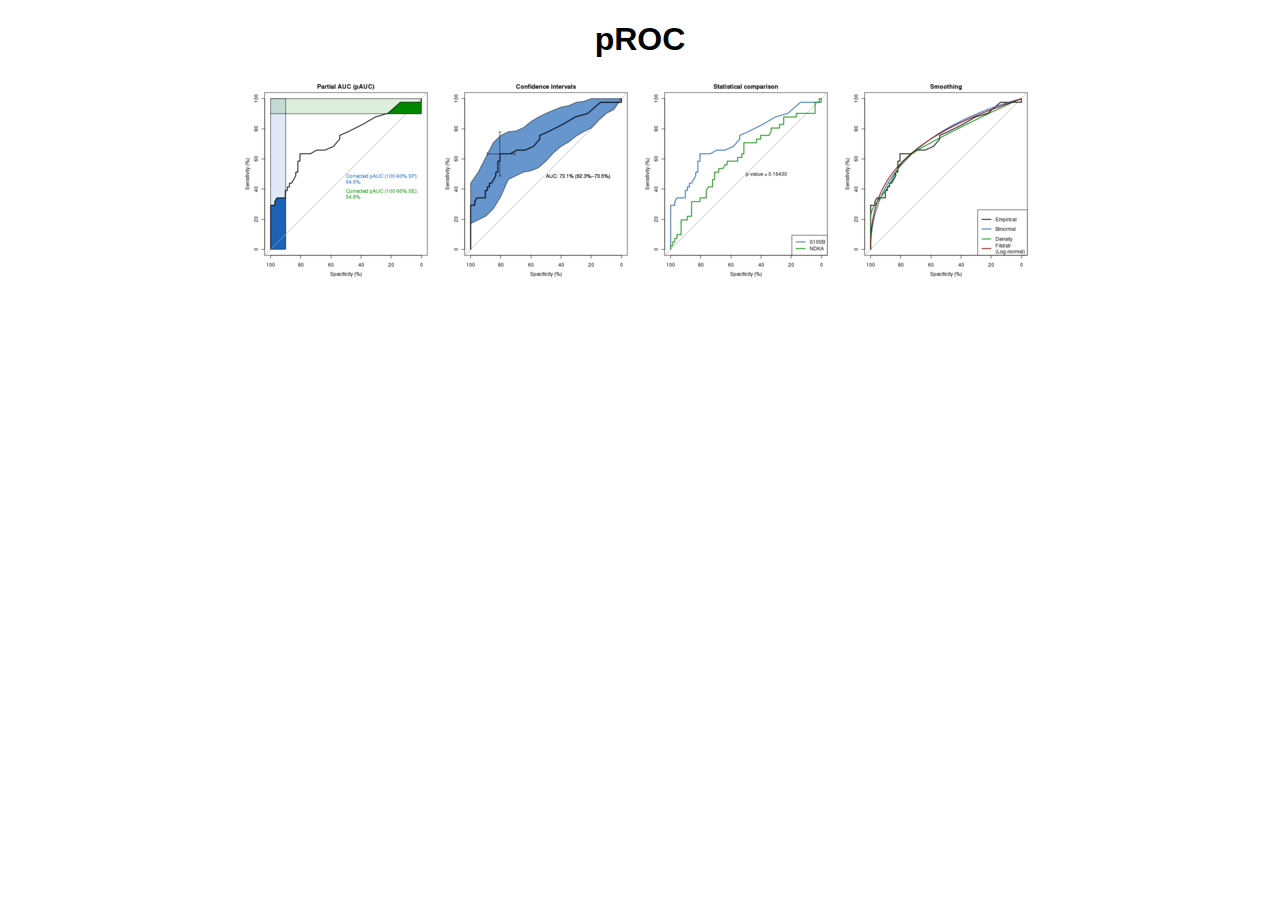
<file: index.html>
<!DOCTYPE HTML PUBLIC "-//W3C//DTD HTML 4.01//EN" "http://www.w3.org/TR/html4/strict.dtd">
<html>
<head>
<meta http-equiv="Content-Type" content="text/html;charset=utf-8">
<title>Xavier Robin</title>
<link href="css/pROC.css" rel="stylesheet" type="text/css">
</head>
<body>

<div style="position: relative">
	<a href="pROC/index.html" style="position: absolute; top: 0; bottom: 0; left: 0; right: 0;"></a>
	<h1 id="top">pROC</h1>
	<p style="text-align:center;"><img src="pROC/images/montage.png" alt="Screenshots montage" style="border:0"></p>
</div>
</body>
</html>
</file>
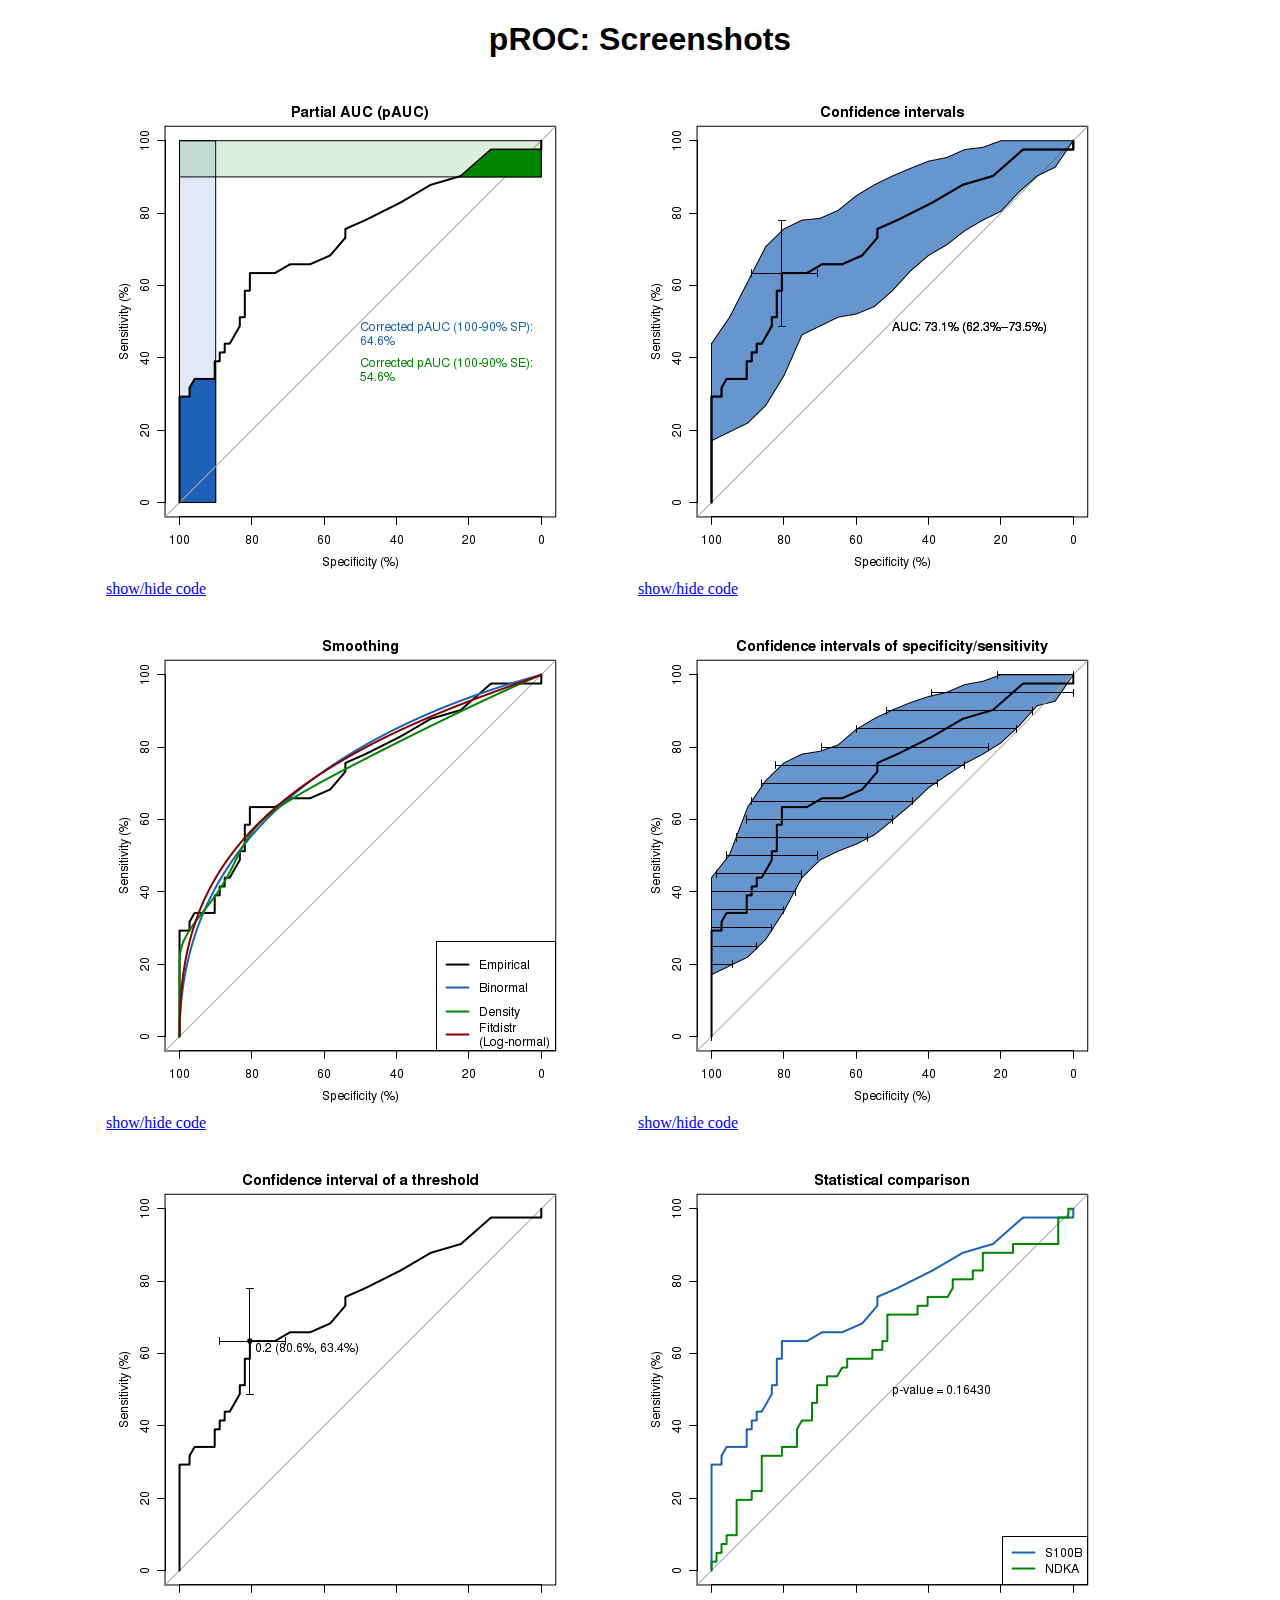
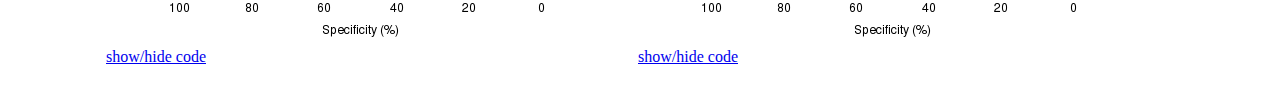
<file: screenshots.html>
<!DOCTYPE HTML PUBLIC "-//W3C//DTD HTML 4.01//EN" "http://www.w3.org/TR/html4/strict.dtd">
<html>
<head>
<meta http-equiv="Content-Type" content="text/html;charset=utf-8">
<title>pROC: Screenshots</title>
<link href="css/pROC.css" rel="stylesheet" type="text/css">


<script type="text/javascript"><!--
function getElementsByTagName(tagName) {
	var elts = new Array;
	var nextNode = document.firstChild;
	var currNode;
	while ((currNode = nextNode)) {
		if (currNode.nodeName === tagName) elts.push(currNode);
		nextNode = currNode.firstChild || currNode.nextSibling;
		while (!nextNode && (currNode = currNode.parentNode)) {
			nextNode = currNode.nextSibling;
		}
	}
	return elts;
};

function toggleShowCode(preEltId) {
	var preElt = document.getElementById(preEltId);
	if (preElt.style.display == "none") {
		preElt.style.display = "block";
	}
	else {
		preElt.style.display = "none";
	}
}

--></script>
</head>

<body>
<h1 id="pROC_top">pROC: Screenshots</h1>

<div id="pROC_screenshots">

<div class="pROC_capture-block">
	<img src="images/pAUC.png" alt="Partial AUC (pAUC)">
	<pre id="pROC_pAUC">
library(pROC)
data(aSAH)

plot.roc(aSAH$outcome, aSAH$s100b, # data
         percent=TRUE, # show all values in percent
         partial.auc=c(100, 90), partial.auc.correct=TRUE, # define a partial AUC (pAUC)
         print.auc=TRUE, #display pAUC value on the plot with following options:
         print.auc.pattern="Corrected pAUC (100-90%% SP):\n%.1f%%", print.auc.col="#1c61b6",
         auc.polygon=TRUE, auc.polygon.col="#1c61b6", # show pAUC as a polygon
         max.auc.polygon=TRUE, max.auc.polygon.col="#1c61b622", # also show the 100% polygon
         main="Partial AUC (pAUC)")
plot.roc(aSAH$outcome, aSAH$s100b,
         percent=TRUE, add=TRUE, type="n", # add to plot, but don't re-add the ROC itself (useless)
         partial.auc=c(100, 90), partial.auc.correct=TRUE,
         partial.auc.focus="se", # focus pAUC on the sensitivity
         print.auc=TRUE, print.auc.pattern="Corrected pAUC (100-90%% SE):\n%.1f%%", print.auc.col="#008600",
         print.auc.y=40, # do not print auc over the previous one
         auc.polygon=TRUE, auc.polygon.col="#008600",
         max.auc.polygon=TRUE, max.auc.polygon.col="#00860022")
	</pre>
</div>



<div class="pROC_capture-block">
	<img src="images/CI.png" alt="Confidence intervals">
	<pre id="pROC_CI">
library(pROC)
data(aSAH)

rocobj &lt;- plot.roc(aSAH$outcome, aSAH$s100b,
                main="Confidence intervals", percent=TRUE,
                ci=TRUE, # compute AUC (of AUC by default)
                print.auc=TRUE) # print the AUC (will contain the CI)
ciobj &lt;- ci.se(rocobj, # CI of sensitivity
               specificities=seq(0, 100, 5)) # over a select set of specificities
plot(ciobj, type="shape", col="#1c61b6AA") # plot as a blue shape
plot(ci(rocobj, of="thresholds", thresholds="best")) # add one threshold
	</pre>
</div>

<div class="pROC_clear"></div>

<div class="pROC_capture-block">
	<img src="images/smoothing.png" alt="Smoothing">
	<pre id="pROC_smoothing">
library(pROC)
data(aSAH)

rocobj &lt;- plot.roc(aSAH$outcome, aSAH$s100b, percent = TRUE, main="Smoothing")
lines(smooth(rocobj), # smoothing (default: binormal)
      col = "#1c61b6")
lines(smooth(rocobj, method = "density"), # density smoothing
      col = "#008600")
lines(smooth(rocobj, method = "fitdistr", # fit a distribution
             density = "lognormal"), # let the distribution be log-normal
      col = "#840000")
legend("bottomright", legend = c("Empirical", "Binormal", "Density", "Fitdistr\n(Log-normal)"), col = c("black", "#1c61b6", "#008600", "#840000"),lwd = 2)
	</pre>
</div>

<div class="pROC_capture-block">
	<img src="images/CI.sesp.png" alt="Confidence intervals of specificity/sensitivity">
	<pre id="pROC_CI.sesp">
library(pROC)
data(aSAH)

rocobj &lt;- plot.roc(aSAH$outcome, aSAH$s100b,
                   main="Confidence intervals of specificity/sensitivity", percent=TRUE,
                   ci=TRUE, of="se", # ci of sensitivity
                   specificities=seq(0, 100, 5), # on a select set of specificities
                   ci.type="shape", ci.col="#1c61b6AA") # plot the CI as a blue shape
plot(ci.sp(rocobj, sensitivities=seq(0, 100, 5)), # ci of specificity
     type="bars") # print this one as bars
	</pre>
</div>

<div class="pROC_clear"></div>

<div class="pROC_capture-block">
	<img src="images/CI.thres.png" alt="Confidence interval of a threshold">
	<pre id="pROC_CI.thres">
library(pROC)
data(aSAH)

plot.roc(aSAH$outcome, aSAH$s100b,
         main="Confidence interval of a threshold", percent=TRUE,
         ci=TRUE, of="thresholds", # compute AUC (of threshold)
         thresholds="best", # select the (best) threshold
         print.thres="best") # also highlight this threshold on the plot
	</pre>
</div>

<div class="pROC_capture-block">
	<img src="images/comparison.png" alt="Comparison">
	<pre id="pROC_comparison">
library(pROC)
data(aSAH)

rocobj1 &lt;- plot.roc(aSAH$outcome, aSAH$s100,
                    main="Statistical comparison", percent=TRUE, col="#1c61b6")
rocobj2 &lt;- lines.roc(aSAH$outcome, aSAH$ndka, percent=TRUE, col="#008600")
testobj &lt;- roc.test(rocobj1, rocobj2)
text(50, 50, labels=paste("p-value =", format.pval(testobj$p.value)), adj=c(0, .5))
legend("bottomright", legend=c("S100B", "NDKA"), col=c("#1c61b6", "#008600"), lwd=2)
	</pre>
</div>

<script type="text/javascript"><!--
var preElts = getElementsByTagName("PRE");
for (var i = 0; i < preElts.length ; i++) {
	var preElt = preElts[i];
	var showHideLink = document.createElement("a");
	showHideLink.href = "javascript:toggleShowCode(\"" + preElt.id + "\")";
	showHideLink.className = "showhidelink";
	var showHideLinkText = document.createTextNode("show/hide code");
	showHideLink.appendChild(showHideLinkText);
	preElt.parentNode.insertBefore(document.createElement("br"), preElt);
	preElt.parentNode.insertBefore(showHideLink, preElt);
	preElt.style.display="none";
}
--></script>

</div>

<div class="pROC_clear"></div>

</body>
</html>
</file>
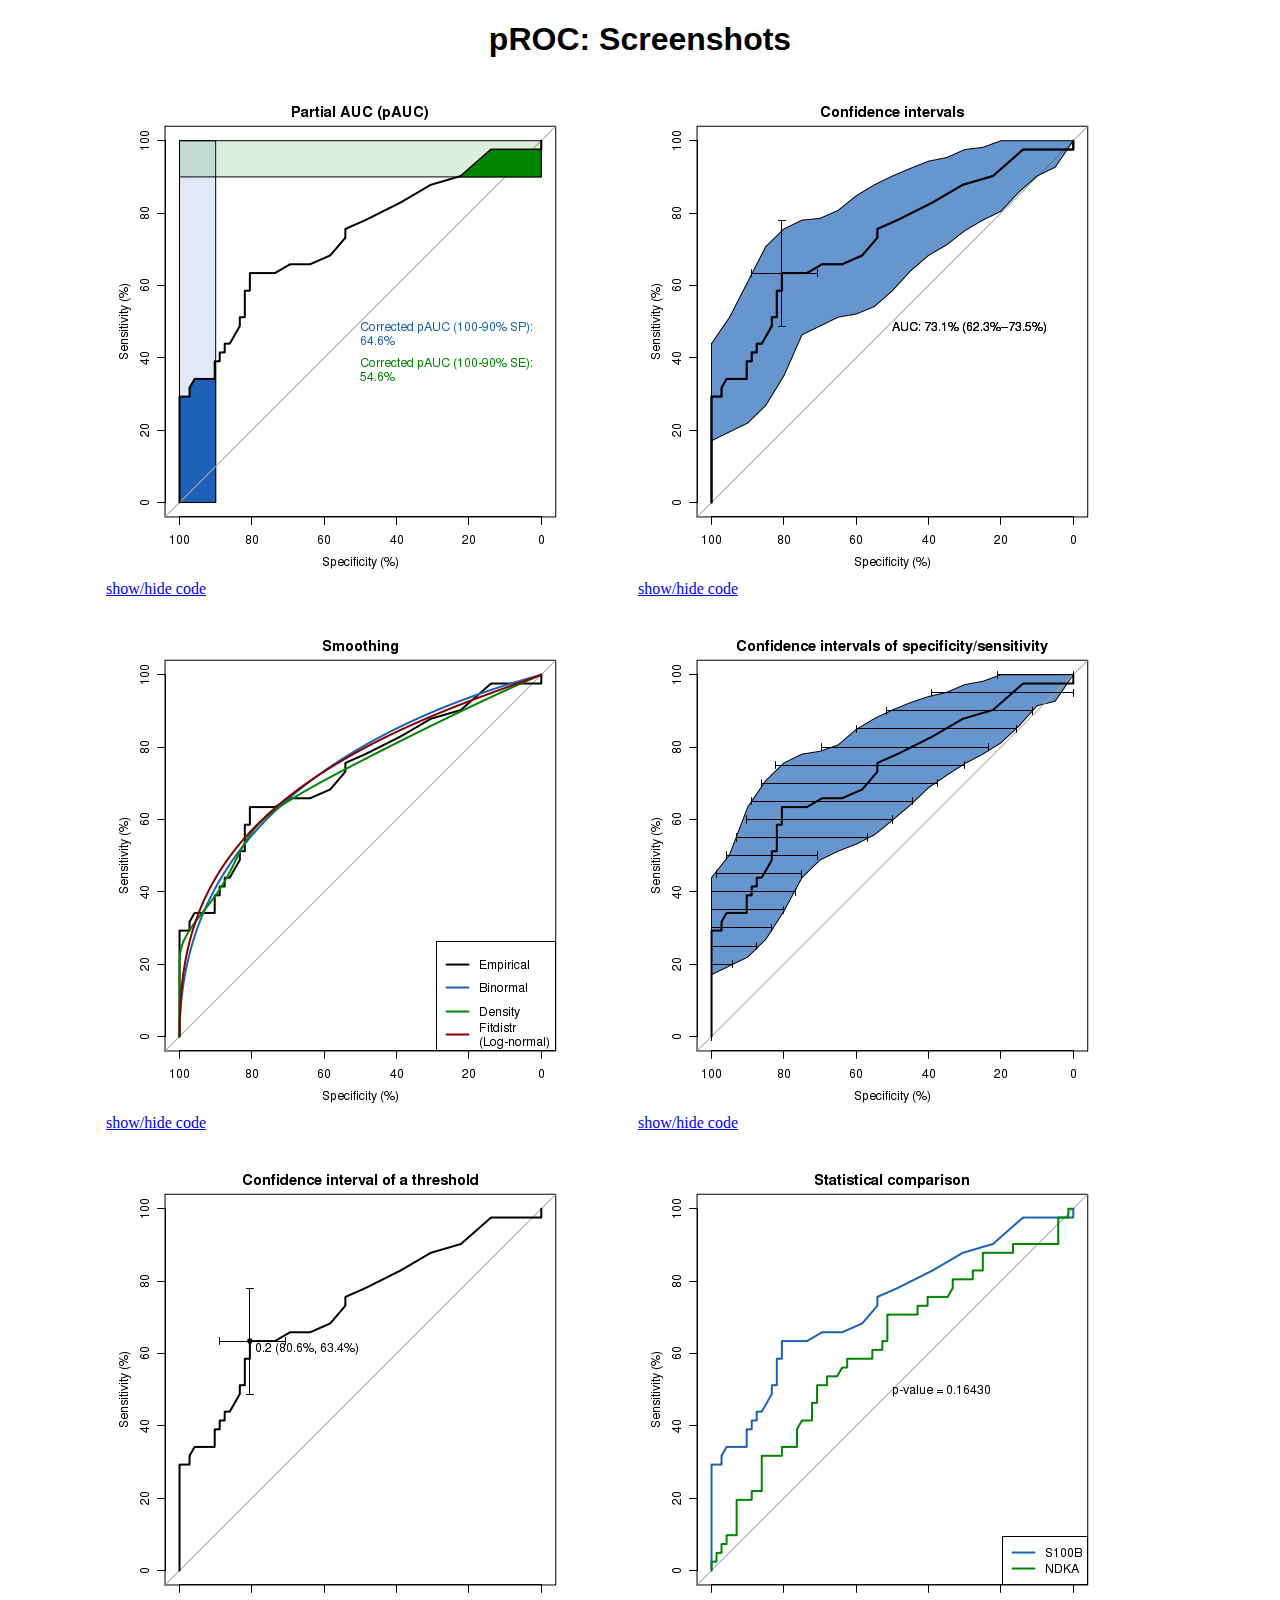
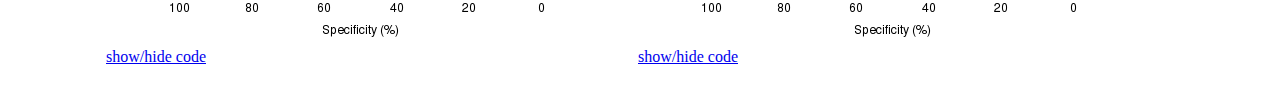
<file: pROC/screenshots.html>
<!DOCTYPE HTML PUBLIC "-//W3C//DTD HTML 4.01//EN" "http://www.w3.org/TR/html4/strict.dtd">
<html>
<head>
<meta http-equiv="Content-Type" content="text/html;charset=utf-8">
<title>pROC: Screenshots</title>
<link href="../css/pROC.css" rel="stylesheet" type="text/css">


<script type="text/javascript"><!--
function getElementsByTagName(tagName) {
	var elts = new Array;
	var nextNode = document.firstChild;
	var currNode;
	while ((currNode = nextNode)) {
		if (currNode.nodeName === tagName) elts.push(currNode);
		nextNode = currNode.firstChild || currNode.nextSibling;
		while (!nextNode && (currNode = currNode.parentNode)) {
			nextNode = currNode.nextSibling;
		}
	}
	return elts;
};

function toggleShowCode(preEltId) {
	var preElt = document.getElementById(preEltId);
	if (preElt.style.display == "none") {
		preElt.style.display = "block";
	}
	else {
		preElt.style.display = "none";
	}
}

--></script>
</head>

<body>
<h1 id="pROC_top">pROC: Screenshots</h1>

<div id="pROC_screenshots">

<div class="pROC_capture-block">
	<img src="images/pAUC.png" alt="Partial AUC (pAUC)">
	<pre id="pROC_pAUC">
library(pROC)
data(aSAH)

plot.roc(aSAH$outcome, aSAH$s100b, # data
         percent=TRUE, # show all values in percent
         partial.auc=c(100, 90), partial.auc.correct=TRUE, # define a partial AUC (pAUC)
         print.auc=TRUE, #display pAUC value on the plot with following options:
         print.auc.pattern="Corrected pAUC (100-90%% SP):\n%.1f%%", print.auc.col="#1c61b6",
         auc.polygon=TRUE, auc.polygon.col="#1c61b6", # show pAUC as a polygon
         max.auc.polygon=TRUE, max.auc.polygon.col="#1c61b622", # also show the 100% polygon
         main="Partial AUC (pAUC)")
plot.roc(aSAH$outcome, aSAH$s100b,
         percent=TRUE, add=TRUE, type="n", # add to plot, but don't re-add the ROC itself (useless)
         partial.auc=c(100, 90), partial.auc.correct=TRUE,
         partial.auc.focus="se", # focus pAUC on the sensitivity
         print.auc=TRUE, print.auc.pattern="Corrected pAUC (100-90%% SE):\n%.1f%%", print.auc.col="#008600",
         print.auc.y=40, # do not print auc over the previous one
         auc.polygon=TRUE, auc.polygon.col="#008600",
         max.auc.polygon=TRUE, max.auc.polygon.col="#00860022")
	</pre>
</div>



<div class="pROC_capture-block">
	<img src="images/CI.png" alt="Confidence intervals">
	<pre id="pROC_CI">
library(pROC)
data(aSAH)

rocobj &lt;- plot.roc(aSAH$outcome, aSAH$s100b,
                main="Confidence intervals", percent=TRUE,
                ci=TRUE, # compute AUC (of AUC by default)
                print.auc=TRUE) # print the AUC (will contain the CI)
ciobj &lt;- ci.se(rocobj, # CI of sensitivity
               specificities=seq(0, 100, 5)) # over a select set of specificities
plot(ciobj, type="shape", col="#1c61b6AA") # plot as a blue shape
plot(ci(rocobj, of="thresholds", thresholds="best")) # add one threshold
	</pre>
</div>

<div class="pROC_clear"></div>

<div class="pROC_capture-block">
	<img src="images/smoothing.png" alt="Smoothing">
	<pre id="pROC_smoothing">
library(pROC)
data(aSAH)

rocobj &lt;- plot.roc(aSAH$outcome, aSAH$s100b, percent = TRUE, main="Smoothing")
lines(smooth(rocobj), # smoothing (default: binormal)
      col = "#1c61b6")
lines(smooth(rocobj, method = "density"), # density smoothing
      col = "#008600")
lines(smooth(rocobj, method = "fitdistr", # fit a distribution
             density = "lognormal"), # let the distribution be log-normal
      col = "#840000")
legend("bottomright", legend = c("Empirical", "Binormal", "Density", "Fitdistr\n(Log-normal)"), col = c("black", "#1c61b6", "#008600", "#840000"),lwd = 2)
	</pre>
</div>

<div class="pROC_capture-block">
	<img src="images/CI.sesp.png" alt="Confidence intervals of specificity/sensitivity">
	<pre id="pROC_CI.sesp">
library(pROC)
data(aSAH)

rocobj &lt;- plot.roc(aSAH$outcome, aSAH$s100b,
                   main="Confidence intervals of specificity/sensitivity", percent=TRUE,
                   ci=TRUE, of="se", # ci of sensitivity
                   specificities=seq(0, 100, 5), # on a select set of specificities
                   ci.type="shape", ci.col="#1c61b6AA") # plot the CI as a blue shape
plot(ci.sp(rocobj, sensitivities=seq(0, 100, 5)), # ci of specificity
     type="bars") # print this one as bars
	</pre>
</div>

<div class="pROC_clear"></div>

<div class="pROC_capture-block">
	<img src="images/CI.thres.png" alt="Confidence interval of a threshold">
	<pre id="pROC_CI.thres">
library(pROC)
data(aSAH)

plot.roc(aSAH$outcome, aSAH$s100b,
         main="Confidence interval of a threshold", percent=TRUE,
         ci=TRUE, of="thresholds", # compute AUC (of threshold)
         thresholds="best", # select the (best) threshold
         print.thres="best") # also highlight this threshold on the plot
	</pre>
</div>

<div class="pROC_capture-block">
	<img src="images/comparison.png" alt="Comparison">
	<pre id="pROC_comparison">
library(pROC)
data(aSAH)

rocobj1 &lt;- plot.roc(aSAH$outcome, aSAH$s100,
                    main="Statistical comparison", percent=TRUE, col="#1c61b6")
rocobj2 &lt;- lines.roc(aSAH$outcome, aSAH$ndka, percent=TRUE, col="#008600")
testobj &lt;- roc.test(rocobj1, rocobj2)
text(50, 50, labels=paste("p-value =", format.pval(testobj$p.value)), adj=c(0, .5))
legend("bottomright", legend=c("S100B", "NDKA"), col=c("#1c61b6", "#008600"), lwd=2)
	</pre>
</div>

<script type="text/javascript"><!--
var preElts = getElementsByTagName("PRE");
for (var i = 0; i < preElts.length ; i++) {
	var preElt = preElts[i];
	var showHideLink = document.createElement("a");
	showHideLink.href = "javascript:toggleShowCode(\"" + preElt.id + "\")";
	showHideLink.className = "showhidelink";
	var showHideLinkText = document.createTextNode("show/hide code");
	showHideLink.appendChild(showHideLinkText);
	preElt.parentNode.insertBefore(document.createElement("br"), preElt);
	preElt.parentNode.insertBefore(showHideLink, preElt);
	preElt.style.display="none";
}
--></script>

</div>

<div class="pROC_clear"></div>

</body>
</html>
</file>
<file: css/pROC.css>
h1, h2, h3, h4, h5, h6, p, ul, dl {
	font-family: Arial, "Helvetica Neue", Helvetica, sans-serif;
}

h1 {
	text-align: center;
}

/* <pre> looks bad by default. Highlight them a bit */
pre {
	border-left: 5px solid #1C61B6;
	padding-left:1em;
	background: #EEE;
	color:black;
	overflow: auto;
	white-space: pre-line;
	font-size: 90%;
}

/* Emulate GUI elements */

kbd {
	/* Freely inspired from http://ago.tanfa.co.uk/css/borders/keyboard.html */
	font-family: Tahoma, Arial, Helvetica, sans-serif;
	white-space: nowrap;
	line-height: 200%;
	border-width: .2em .4em .5em .3em;
	border-style: solid;
	border-color: #CCCCCC #AAAAAA #888888 #BBBBBB;
	padding: 0.3em 0.2em;
	color: #000000;
	background: #EEEEEE;
}

.pROC_menuitem {
	/* Freely inspired from http://ago.tanfa.co.uk/css/borders/keyboard.html */
	font-family: Tahoma, Arial, Helvetica, sans-serif;
	white-space: nowrap;
	line-height: 160%;
	padding: 0.3em 0.2em;
	color: black;
	background: #DFDFDF;
}

.pROC_file {
	font-family: Tahoma, Arial, Helvetica, sans-serif;
	white-space: nowrap;
	border: 1px dotted black;
	padding-left: 1px;
	padding-right: 1px;
}

.pROC_file:before {
	content:url(SmoothGNOME-file.png);
	vertical-align:middle;
	padding-right:5px;
}

.pROC_folder:before {
	content:url(SmoothGNOME-directory.png);
}

/* Fix tables.
 * Make more specific selectors with #sib_body to override table defaults of the sib stylesheet */

table.pROC_table {
	border-collapse: collapse;
	table-layout:fixed;
	width: 100%;
	float:left;
}

#sib_body .pROC_table td {
	width:50%;
	vertical-align:top;
	padding-left:1em;
	padding-right:1em;
}

.pROC_table th {
	background-color: white!important;
	color: black!important;
}

.pROC_table h3 {
	text-align: center;
}

.pROC_table td+td {
	border-left: 1px solid #1C61B6;
}

/* Definition lists are unstyled by default. Make them look nice */

dl { /* override smallish <body> text */
	font-size: medium;
}

dt:after {
	content: ": ";
}

dd#pROC_versions {
	display:list-item;
}

/* Some pROC-screenshots-specific elements */

#pROC_screenshots {
	max-width:1100px;
	margin-left:auto;
	margin-right:auto;
}

.pROC_capture-block {
	float:left;
	width:500px;
	margin:1em;
}

.pROC_clear {
	clear:left;
}

/* Some pROC-S+ install guide-specific elements */

.pROC_showhidelink {
	font-size:90%;
}

:target {
	background:#80B9FF !important;
	color:black;
}

.pROC_sidehelp {
	background: #EEEEEE;
	border:1px solid #1C61B6;
	padding:.1em;
	margin-top:2em;
}

.pROC_sidehelp img {
	max-width:100%;
	border:0;
}
</file>
